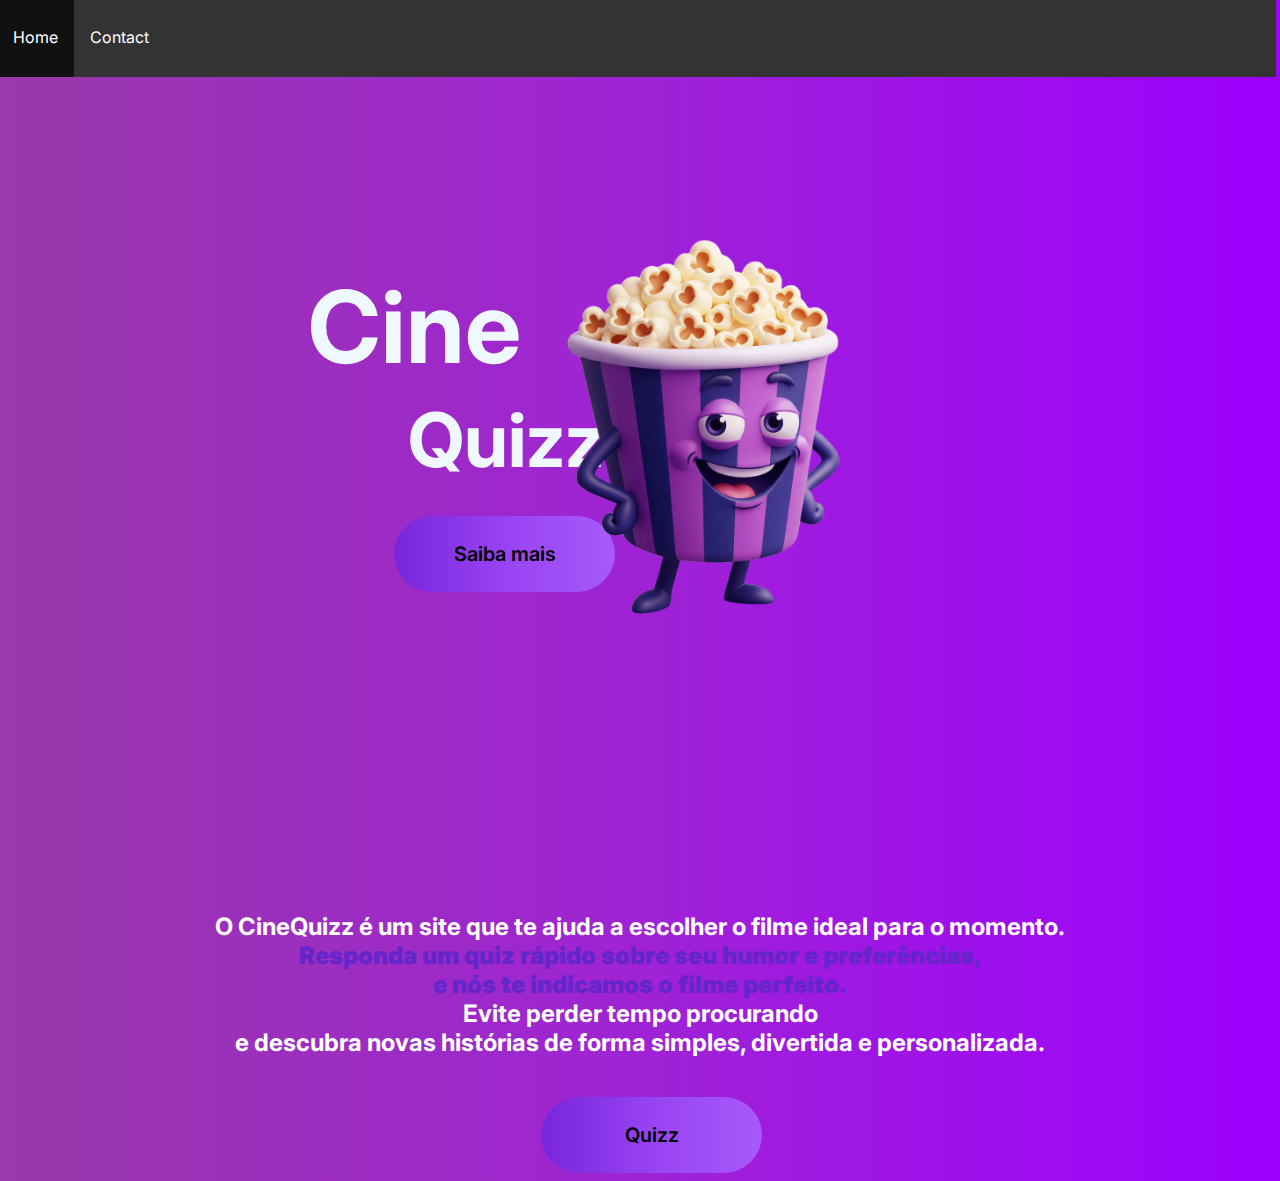
<file: index.html>
<!DOCTYPE html>
<html lang="en">
<head>
    <meta charset="UTF-8">
    <meta name="viewport" content="width=device-width, initial-scale=1.0">
    <title>Document</title>
    <link rel="stylesheet" href="style.css">
    <link rel="preconnect" href="https://fonts.googleapis.com">
    <link rel="preconnect" href="https://fonts.gstatic.com" crossorigin>
    <link href="https://fonts.googleapis.com/css2?family=Inter:wght@400;600;700&display=swap" rel="stylesheet">
    <link href="https://fonts.googleapis.com/css2?family=Inter:ital,opsz,wght@0,14..32,100..900;1,14..32,100..900&display=swap" rel="stylesheet">
</head>
<body>
    
    <div class="nav">
      <ul>
        <li><a href="#">Home</a></li>
        <li><a href="#">Contact</a></li>
      </ul>
    </div>

    <div class="titulo">        
      <h1 class="cine">Cine</h1>
      <h2 class="quiz">Quizz</h2>
    </div>

    <img class="imagem" src="image/Adobe Express - file (1).png" alt="">
    
    <a href="#saiba-mais">
      <button>Saiba mais</button>
    </a>

  <div id="saiba-mais"  class="saibaMais">
  <h2>
    O CineQuizz é um site que te ajuda a escolher o filme ideal para o momento.<br>
    <b style="color: rgb(100, 37, 202);">Responda um quiz rápido sobre seu humor e preferências,<br>
    e nós te indicamos o filme perfeito.</b><br>
    Evite perder tempo procurando<br>
    e descubra novas histórias de forma simples, divertida e personalizada.
  </h2>
  <button class="quizButton">Quizz</button>
</div>
</body>
</html>
</file>
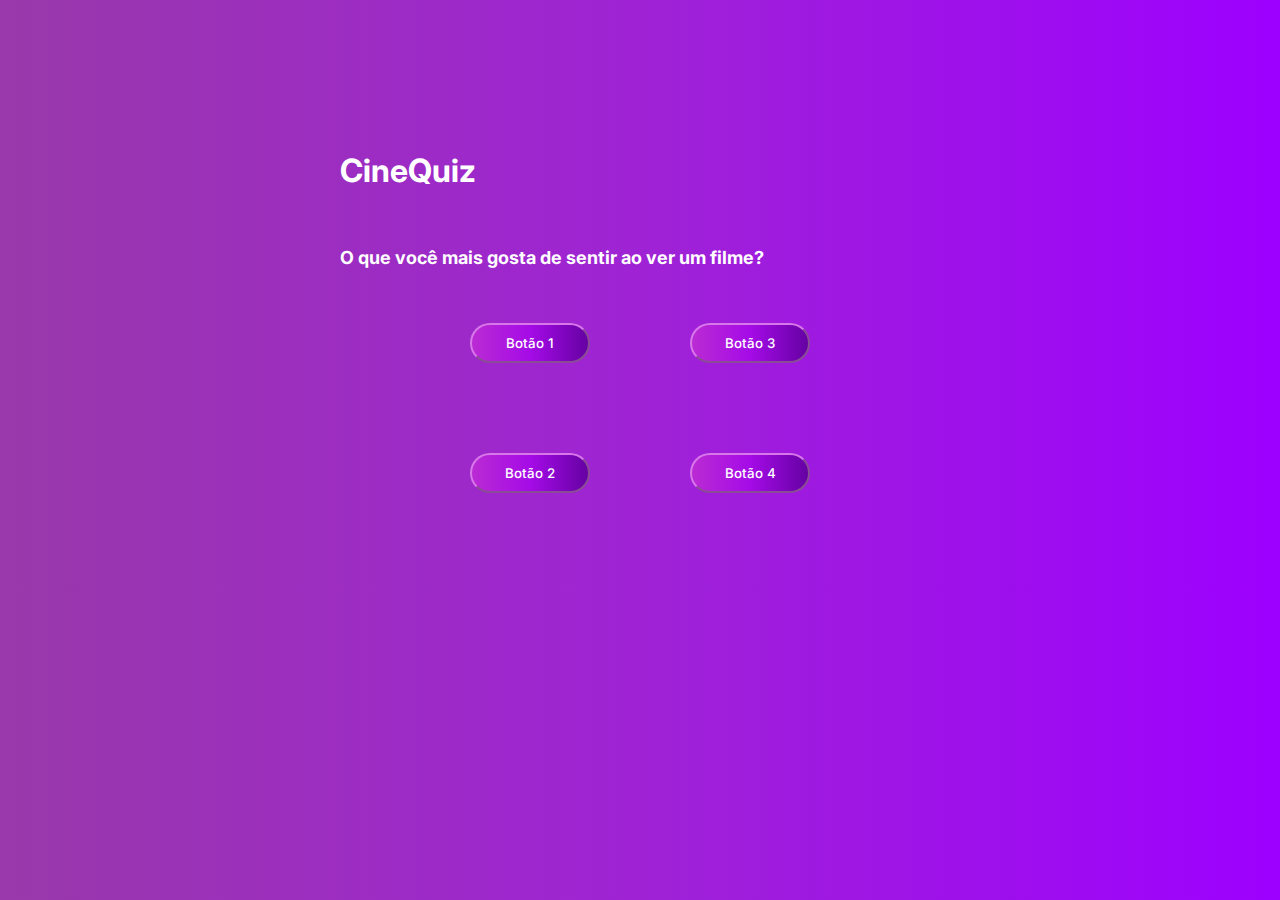
<file: Quiz/Quiz.html>
<!DOCTYPE html>
<html lang="pt-br">
<head>
    <meta charset="UTF-8">
    <meta name="viewport" content="width=device-width, initial-scale=1.0">

    <title>CineQuiz</title>
    <link rel="preconnect" href="https://fonts.googleapis.com">
    <link rel="preconnect" href="https://fonts.gstatic.com" crossorigin>
    <link href="https://fonts.googleapis.com/css2?family=Inter:ital,opsz,wght@0,14..32,100..900;1,14..32,100..900&display=swap" rel="stylesheet">
    <link rel="stylesheet" href="Quiz.css">
    
</head>
<body>
    <div class="app">
        <h1>CineQuiz</h1>
        <div class="quiz">
            <h2 id="question">A pergunta vai aparecer assim
            </h2>
<div class="button-row" id="answer-buttons">
  <div  class="button-column">
    <button class="btn">Botão 1</button>
    <button class="btn">Botão 2</button>
  </div>
  <div class="button-column">
    <button class="btn">Botão 3</button>
    <button class="btn">Botão 4</button>
  </div>
</div>
            <button id="next-btn">next</button>
        </div>
    </div>
    <script src="Quiz.js"></script>
</body>
</html>
</file>
<file: style.css>
body {
    background: linear-gradient(90deg,#9939AA 0%, #9F23D5 50%, #9D00FF 100%);
}

.titulo {
    font-size: 50px;
    text-align: left;
    margin-top: 200px;    
    margin-left: 300px;
    color: aliceblue;
    font-family: "Inter", sans-serif;
    font-optical-sizing: auto;
}

.quiz{
    margin-left: 100px;
    margin-top: -60px;
}

.nav {
  height: 80px;
  width: 101.2%;
  background-color: #333;
  margin: -11px;
}

.nav ul {
  list-style: none;
  margin: 0;
  padding: 0;
  display: flex;
}

.nav a {
  display: block;
  padding: 30px 16px;
  text-align: center;
  text-decoration: none;
  color: white;
  font-family: "Inter", sans-serif;
  font-optical-sizing: auto;
}

.nav a:hover {
  background-color: #111;
}

button {
  background: linear-gradient(90deg,#7826db 0%, #9843f3 50%, #a75af9 100%);
  color: black;
  height: 76px;
  width: 221px;
  margin-top: -34px;
  margin-left: 386px;
  font-size: 20px;
  border-radius: 40px;
  border: none;
  cursor: pointer;
  font-family: "Inter", sans-serif;
  font-optical-sizing: auto;
  font-weight: 600;
}


button:hover{
  background: linear-gradient(90deg,#de91ec 0%, #e788ec 50%, #e25af4 100%);
}

.saibaMais {
  font-family: "Inter", sans-serif;
  font-optical-sizing: auto;
  color: white;
  text-align: center;
  margin-top: 320px;
}

.quizButton {
  background: linear-gradient(90deg,#7826db 0%, #9843f3 50%, #a75af9 100%);
  color: black;
  height: 76px;
  width: 221px;
  margin-top: -34px;
  margin-left: 23px;
  font-size: 20px;
  border-radius: 40px;
  border: none;
  cursor: pointer;
  font-family: "Inter", sans-serif;
  font-optical-sizing: auto;
  font-weight: 600;
  margin-top: 20px;
}

.imagem{
  position: absolute;
  top: 200px;         
  right: 350px;       
  width: 450px;      
  height: 450px;      
  z-index: 10;
}
</file>
<file: Quiz/Quiz.css>
body{
    
    background: linear-gradient(90deg,#9939AA 0%, #9F23D5 50%, #9D00FF 100%);
  font-family: "Inter", sans-serif;
    font-optical-sizing: auto;

}
.app{

width: 90%;
max-width: 600px;
margin: 100px auto 0;
padding: 30px;
}
.app h1{
    font-weight: 25px;
    color:rgb(255, 255, 255) ;
}
.quiz{
    padding: 20px 0;
}
.quiz h2{
    font-size: 18px;
    color: rgb(255, 255, 255);
    font-weight: 600px;
}
.button-row {
  display: flex;
  gap: 20px; /* espaço entre as colunas */
  justify-content: center; /* centraliza na tela */
}

.button-column {
  display: flex;
  flex-direction: column; /* empilha os botões na vertical */
  gap: 10px;
}

.btn {
  background-color: rgb(243, 235, 235);
  color: white;
  border-color: #d877e9;
  font-weight: 500;
  padding: 10px;
  margin: 40px;
  border-radius: 50px;
   background: linear-gradient(90deg,#ba2bd3 0%, #a50be7 50%, #6501a3 100%);
    font-family: "Inter", sans-serif;
    font-optical-sizing: auto;
  width: 120px; /* defina uma largura fixa se quiser alinhamento */
}

#next-btn{
    background: rgb(1, 1, 99);
    color: #fff;
    font-weight: 500px;
    width: 150px;
    border: 0;
    padding: 10px;
    margin: 20px auto 0;
    border-radius: 4px;
    cursor: pointer;
    display: none

}
</file>
